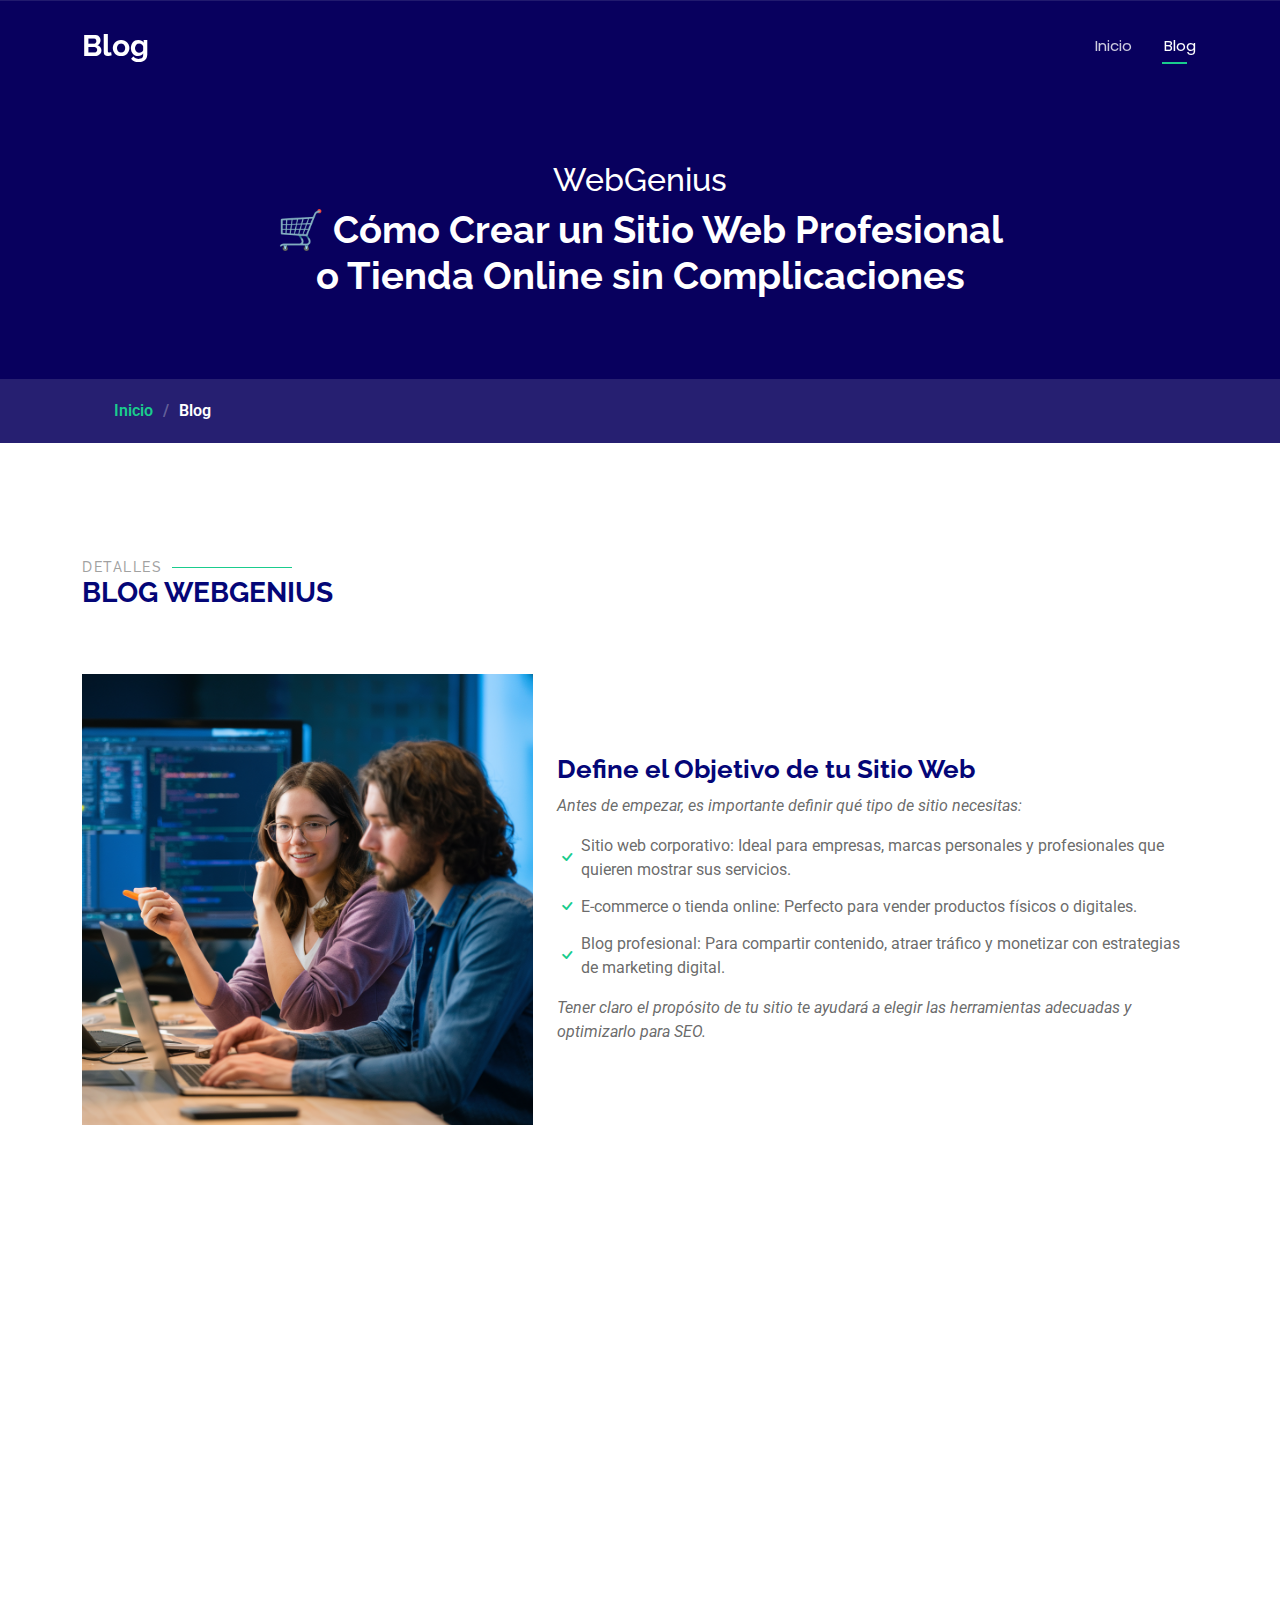
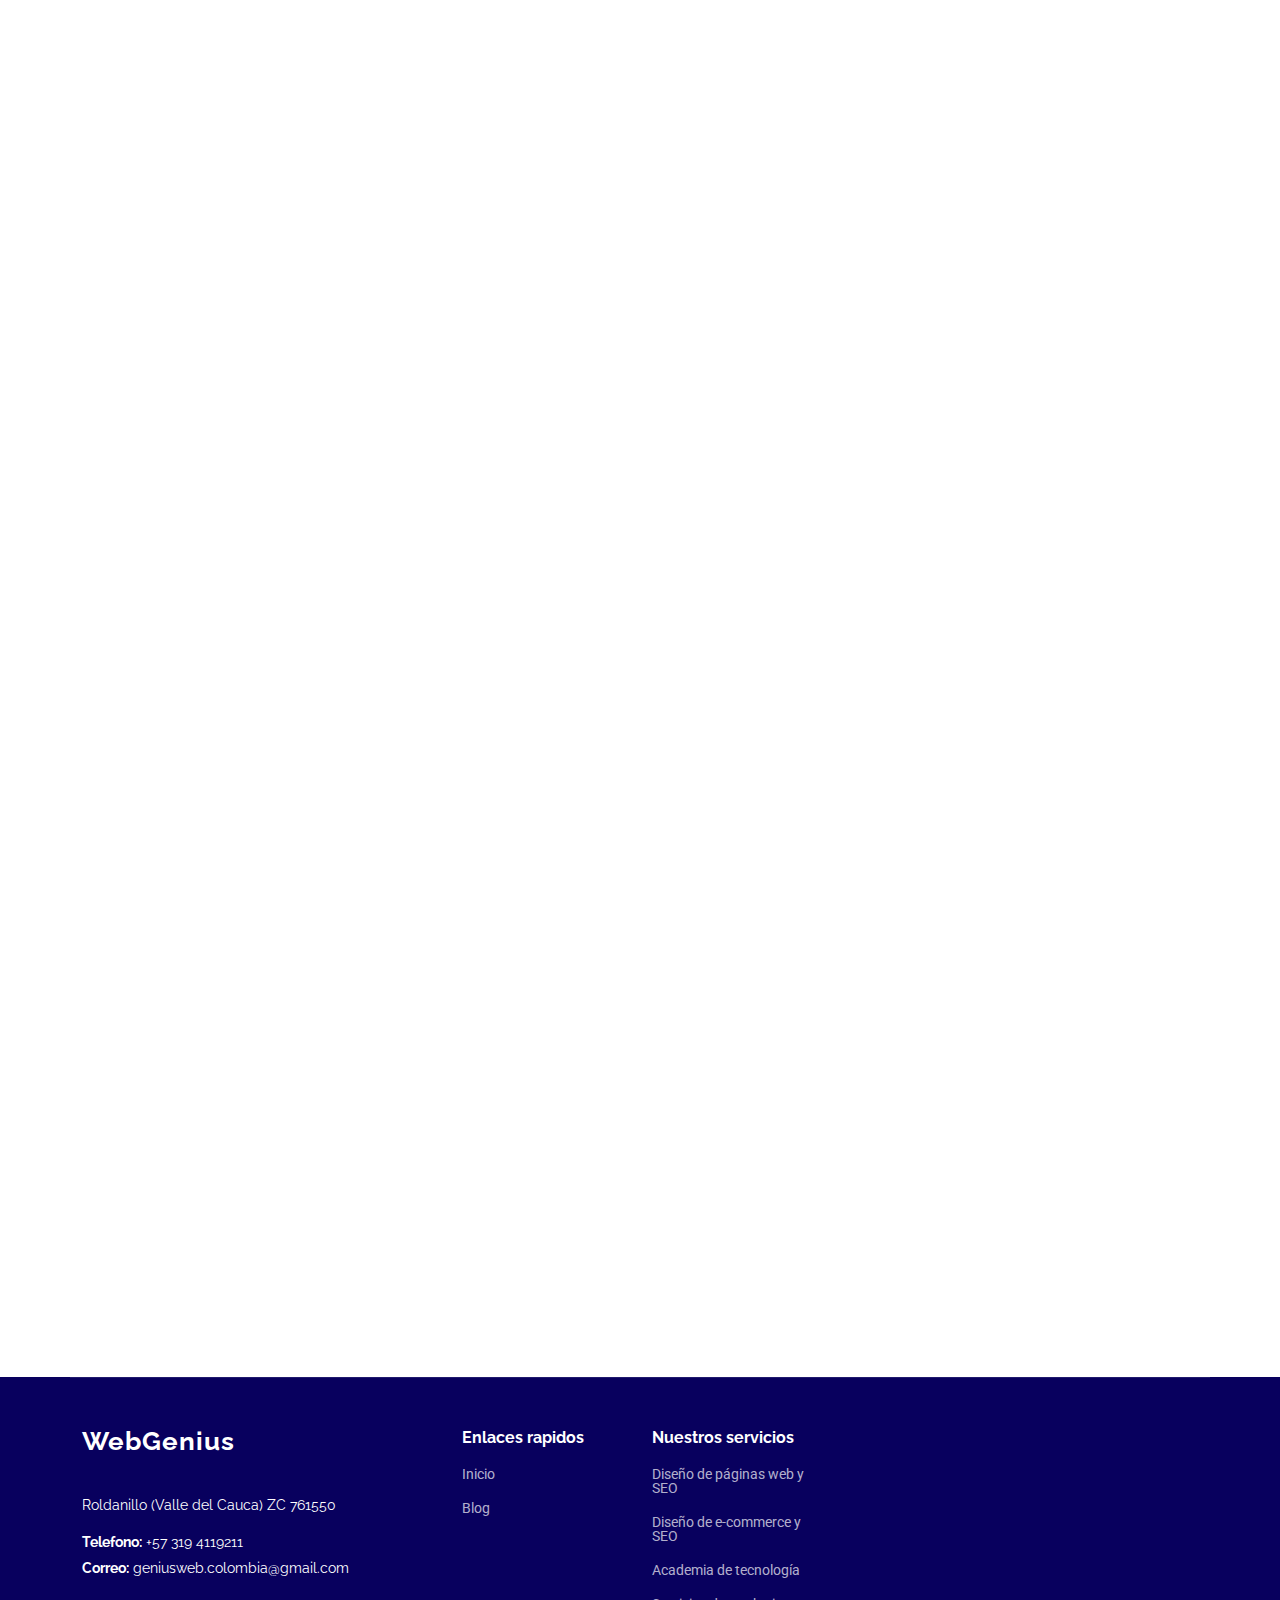
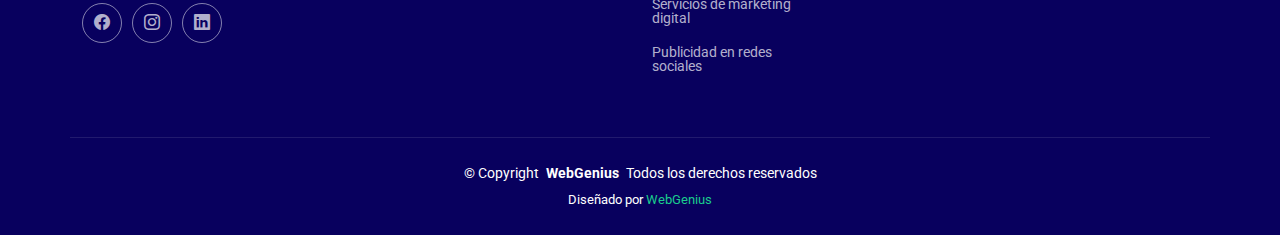
<file: blog.html>
<!DOCTYPE html>
<html lang="en">

<head>
  <meta charset="utf-8">
  <meta content="width=device-width, initial-scale=1.0" name="viewport">
  <title>aboutus Page - Bootslander Bootstrap Template</title>
  <meta name="description" content="">
  <meta name="keywords" content="">

  <!-- Favicons -->
  <link href="assets/img/favicon.png" rel="icon">
  <link href="assets/img/apple-touch-icon.png" rel="apple-touch-icon">

  <!-- Fonts -->
  <link href="https://fonts.googleapis.com" rel="preconnect">
  <link href="https://fonts.gstatic.com" rel="preconnect" crossorigin>
  <link href="https://fonts.googleapis.com/css2?family=Roboto:ital,wght@0,100;0,300;0,400;0,500;0,700;0,900;1,100;1,300;1,400;1,500;1,700;1,900&family=Poppins:ital,wght@0,100;0,200;0,300;0,400;0,500;0,600;0,700;0,800;0,900;1,100;1,200;1,300;1,400;1,500;1,600;1,700;1,800;1,900&family=Raleway:ital,wght@0,100;0,200;0,300;0,400;0,500;0,600;0,700;0,800;0,900;1,100;1,200;1,300;1,400;1,500;1,600;1,700;1,800;1,900&display=swap" rel="stylesheet">

  <!-- Vendor CSS Files -->
  <link href="assets/vendor/bootstrap/css/bootstrap.min.css" rel="stylesheet">
  <link href="assets/vendor/bootstrap-icons/bootstrap-icons.css" rel="stylesheet">
  <link href="assets/vendor/aos/aos.css" rel="stylesheet">
  <link href="assets/vendor/glightbox/css/glightbox.min.css" rel="stylesheet">
  <link href="assets/vendor/swiper/swiper-bundle.min.css" rel="stylesheet">

  <!-- Main CSS File -->
  <link href="assets/css/main.css" rel="stylesheet">

  <!-- =======================================================
  * Template Name: Bootslander
  * Template URL: https://bootstrapmade.com/bootslander-free-bootstrap-landing-page-template/
  * Updated: Aug 07 2024 with Bootstrap v5.3.3
  * Author: www.webgeniuscolombia.tech
  * License: https://www.webgeniuscolombia.tech/license/
  ======================================================== -->
</head>

<body class="starter-page-page">

  <header id="header" class="header d-flex align-items-center fixed-top">
    <div class="container-fluid container-xl position-relative d-flex align-items-center justify-content-between">

      <a href="#blog" class="logo d-flex align-items-center">
        <!-- Uncomment the line below if you also wish to use an image logo -->
        <!-- <img src="assets/img/logo.png" alt=""> -->
        <h1 class="sitename">Blog</h1>
      </a>

      <nav id="navmenu" class="navmenu">
        <ul>
          <li><a href="index.html">Inicio</a></li>
          <li><a href="#blog" class="active">Blog</a></li>
        </ul>
        <i class="mobile-nav-toggle d-xl-none bi bi-list"></i>
      </nav>

    </div>
  </header>

  <main class="main">

    <!-- Page Title -->
    <div class="page-title dark-background" data-aos="fade">
      <div class="heading">
        <div class="container">
          <div class="row d-flex justify-content-center text-center">
            <div class="col-lg-8">
              <h2>WebGenius</h2>
              <h1 class="mb-0">🛒 Cómo Crear un Sitio Web Profesional o Tienda Online sin Complicaciones</h1>
            </div>
          </div>
        </div>
      </div>
      <nav class="breadcrumbs">
        <div class="container">
          <ol>
            <li><a href="index.html">Inicio</a></li>
            <li class="current">Blog</li>
          </ol>
        </div>
      </nav>
    </div><!-- End Page Title -->

    <!-- Starter Section Section -->
    <section id="starter-section" class="starter-section section">


    <!-- Details Section -->
    <section id="details" class="details section">

      <!-- Section Title -->
      <div class="container section-title" data-aos="fade-up">
        <h2>Detalles</h2>
        <div><span>Blog</span><span> WebGenius</span></div>
      </div><!-- End Section Title -->

      <div class="container">

        <div class="row gy-4 align-items-center features-item">
          <div class="col-md-5 d-flex align-items-center" data-aos="zoom-out" data-aos-delay="100">
            <img src="assets/img/details-1.png" class="img-fluid" alt="">
          </div>
          <div class="col-md-7" data-aos="fade-up" data-aos-delay="100">
            <h3>Define el Objetivo de tu Sitio Web</h3>
            <p class="fst-italic">
              Antes de empezar, es importante definir qué tipo de sitio necesitas:
            </p>
            <ul>
              <li><i class="bi bi-check"></i><span>Sitio web corporativo: Ideal para empresas, marcas personales y profesionales que quieren mostrar sus servicios.</span></li>
              <li><i class="bi bi-check"></i> <span>E-commerce o tienda online: Perfecto para vender productos físicos o digitales.</span></li>
              <li><i class="bi bi-check"></i> <span>Blog profesional: Para compartir contenido, atraer tráfico y monetizar con estrategias de marketing digital.</span></li>
            </ul>
            <p class="fst-italic">Tener claro el propósito de tu sitio te ayudará a elegir las herramientas adecuadas y optimizarlo para SEO.</p>
          </div>
        </div><!-- Features Item -->

        <div class="row gy-4 align-items-center features-item">
          <div class="col-md-5 order-1 order-md-2 d-flex align-items-center" data-aos="zoom-out" data-aos-delay="200">
            <img src="assets/img/details-2.png" class="img-fluid" alt="">
          </div>
          <div class="col-md-7 order-2 order-md-1" data-aos="fade-up" data-aos-delay="200">
            <h3>Optimiza tu Página para Motores de Búsqueda (SEO)</h3>
            <p class="fst-italic">
              Si quieres que tu sitio aparezca en Google cuando alguien busque "crear mi sitio web", necesitas aplicar técnicas de SEO:
            </p>
            <ul>
              <li><i class="bi bi-check"></i><span>Palabras clave estratégicas – Usa términos como crear mi e-commerce, diseño de páginas web, desarrollo de sitios web corporativos.</span></li>
              <li><i class="bi bi-check"></i> <span>Optimización On-Page – Incluye títulos (H1, H2, H3) y meta descripciones con palabras clave relevantes.</span></li>
              <li><i class="bi bi-check"></i> <span>Velocidad y experiencia móvil – Asegúrate de que tu sitio cargue rápido y sea responsivo en móviles.</span></li>
              <li><i class="bi bi-check"></i> <span>Contenido de valor – Un blog con artículos útiles mejora el tráfico orgánico y la autoridad del sitio.</span></li>
            </ul>
            <p class="fst-italic">En WebGenius, implementamos estrategias avanzadas de SEO para que tu sitio web sea visible y rentable.</p>
          </div>
        </div><!-- Features Item -->

        <div class="row gy-4 align-items-center features-item">
          <div class="col-md-5 d-flex align-items-center" data-aos="zoom-out">
            <img src="assets/img/details-3.png" class="img-fluid" alt="">
          </div>
          <div class="col-md-7" data-aos="fade-up">
            <h3>Crea Contenido Atractivo y de Calidad</h3>
            <p>El contenido es la base del marketing digital. Un sitio web sin contenido atractivo difícilmente logrará atraer clientes. Algunos elementos esenciales son:</p>
            <ul>
              <li><i class="bi bi-check"></i> <span>Textos claros y persuasivos – Explica qué haces y cómo ayudas a tus clientes.</span></li>
              <li><i class="bi bi-check"></i><span>Imágenes y videos optimizados – Usa contenido visual atractivo sin afectar la velocidad de carga.</span></li>
              <li><i class="bi bi-check"></i> <span>Testimonios y casos de éxito – Muestra la satisfacción de tus clientes.</span>.</li>
              <li><i class="bi bi-check"></i><span>Blog con contenido educativo – Publica artículos sobre diseño web, SEO y estrategias digitales para atraer tráfico.</span></li>
            </ul>
            <p class="fst-italic">En WebGenius, creamos contenido de calidad para que tu sitio web destaque y convierta visitantes en clientes.</p>
          </div>
        </div><!-- Features Item -->

        <div class="row gy-4 align-items-center features-item">
          <div class="col-md-5 order-1 order-md-2 d-flex align-items-center" data-aos="zoom-out">
            <img src="assets/img/details-4.png" class="img-fluid" alt="">
          </div>
          <div class="col-md-7 order-2 order-md-1" data-aos="fade-up">
            <h3>Seguridad y Mantenimiento del Sitio Web</h3>
            <p class="fst-italic">Una página web debe estar protegida y actualizada constantemente. Algunas claves para un sitio seguro son:</p>
            <ul>
              <li><i class="bi bi-check"></i> <span>Certificado SSL (HTTPS) – Protege los datos de tus clientes y mejora el SEO.</span></li>
              <li><i class="bi bi-check"></i><span>Copias de seguridad periódicas – Evita la pérdida de información en caso de fallos técnicos.</span></li>
              <li><i class="bi bi-check"></i> <span>Actualizaciones y mantenimiento – Mantén tu sitio siempre optimizado con soporte técnico profesional.</span>.</li>
            </ul>
            <p class="fst-italic">Ofrecemos servicios de mantenimiento y soporte técnico para que tu sitio web esté siempre operativo y seguro.</p>
          </div>
        </div><!-- Features Item -->

      </div>

    </section><!-- /Details Section -->


    </section><!-- /Starter Section Section -->

  </main>

    <footer id="footer" class="footer dark-background">

      <div class="container footer-top">
        <div class="row gy-4">
          <div class="col-lg-4 col-md-6 footer-about">
            <a href="index.html" class="logo d-flex align-items-center">
              <span class="sitename">WebGenius</span>
            </a>
            <div class="footer-contact pt-3">
              <p>Roldanillo (Valle del Cauca) ZC 761550</p>
              <p class="mt-3"><strong>Telefono:</strong> <span>+57 319 4119211</span></p>
              <p><strong>Correo:</strong> <span>geniusweb.colombia@gmail.com</span></p>
            </div>
            <div class="social-links d-flex mt-4">
              <a href="https://www.facebook.com/mini.shop.armenia" target="_blank"><i class="bi bi-facebook"></i></a>
              <a href="https://www.instagram.com/aprendeteccolombia/" target="_blank"><i class="bi bi-instagram"></i></a>
              <a href="https://www.linkedin.com/in/web-genius-489896311/" target="_blank"><i class="bi bi-linkedin"></i></a>
            </div>
          </div>
  
          <div class="col-lg-2 col-md-3 footer-links">
            <h4>Enlaces rapidos</h4>
            <ul>
              <li><a href="index.html" class="active">Inicio</a></li>
              <li><a href="#blog">Blog</a></li>
            </ul>
          </div>
  
          <div class="col-lg-2 col-md-3 footer-links">
            <h4>Nuestros servicios</h4>
            <ul>
              <li><a href="">Diseño de páginas web y SEO</a></li>
              <li><a href="">Diseño de e-commerce y SEO</a></li>
              <li><a href="">Academia de tecnología</a></li>
              <li><a href="">Servicios de marketing digital</a></li>
              <li><a href="">Publicidad en redes sociales</a></li>
            </ul>
          </div>
  
      <div class="container copyright text-center mt-4">
        <p>© <span>Copyright</span> <strong class="px-1 sitename">WebGenius</strong> <span>Todos los derechos reservados</span></p>
        <div class="credits">
          <!-- All the links in the footer should remain intact. -->
          <!-- You can delete the links only if you've purchased the pro version. -->
          <!-- Licensing information: https://bootstrapmade.com/license/ -->
          <!-- Purchase the pro version with working PHP/AJAX contact form: [buy-url] -->
          Diseñado por <a href="https://www.webgeniuscolombia.tech">WebGenius</a>
        </div>
      </div>
  
    </footer>
  
    <!-- Scroll Top -->
    <a href="#" id="scroll-top" class="scroll-top d-flex align-items-center justify-content-center"><i
        class="bi bi-arrow-up-short"></i></a>
  
    <!-- Preloader -->
    <div id="preloader"></div>
  
    <!-- Vendor JS Files -->
    <script src="assets/vendor/bootstrap/js/bootstrap.bundle.min.js"></script>
    <script src="assets/vendor/php-email-form/validate.js"></script>
    <script src="assets/vendor/aos/aos.js"></script>
    <script src="assets/vendor/glightbox/js/glightbox.min.js"></script>
    <script src="assets/vendor/purecounter/purecounter_vanilla.js"></script>
    <script src="assets/vendor/swiper/swiper-bundle.min.js"></script>
  
    <!-- Main JS File -->
    <script src="assets/js/main.js"></script>
  
  </body>
  
  </html>
</file>
<file: assets/css/main.css>
/**
* Template Name: Bootslander
* Template URL: https://bootstrapmade.com/bootslander-free-bootstrap-landing-page-template/
* Updated: Aug 07 2024 with Bootstrap v5.3.3
* Author: BootstrapMade.com
* License: https://bootstrapmade.com/license/
*/

/*--------------------------------------------------------------
# Font & Color Variables
# Help: https://bootstrapmade.com/color-system/
--------------------------------------------------------------*/
/*price descount*/

.precio-original {
  font-weight: bold;
  background-color: #f8f9fa; /* Fondo claro */
  padding: 8px;
  border-radius: 5px;
  color: #ff5733; /* Puedes cambiar este color */
}

/*tootltp*/

.tooltip-inner {
  background-color: #f97316; /* Color de fondo del tooltip */
  color: #fff; /* Color del texto */
  font-weight: bold;
  border-radius: 5px;
}

.tooltip.bs-tooltip-top .tooltip-arrow::before {
  border-top-color: #f97316; /* Color de la flecha del tooltip */
}

/* whatsapp icon */
.whatsapp-icon {
  position: fixed;
  bottom: 20px;
  left: 20px;
  background-color: #25d366; /* Color de WhatsApp */
  border-radius: 50%; /* Hace que el contenedor sea circular */
  padding: 10px; /* Espacio interno del círculo */
  box-shadow: 0px 4px 10px rgba(0, 0, 0, 0.2); /* Sombra */
  z-index: 1000; /* Asegura que esté por encima de otros elementos */
  text-decoration: none; /* Quita el subrayado del enlace */
  transition: background-color 0.3s ease; /* Animación al pasar el mouse */
  display: flex;
  align-items: center;
  justify-content: center;
  width: 40px; /* Tamaño del círculo */
  height: 40px; /* Tamaño del círculo */
}

.whatsapp-icon:hover {
  background-color: #1c7268; /* Cambia el color al pasar el mouse */
}

.whatsapp-icon img {
  width: 60px; /* Tamaño del ícono */
  height: 60px; /* Tamaño del ícono */
}

/* Fonts */
:root {
  --default-font: "Roboto",  system-ui, -apple-system, "Segoe UI", Roboto, "Helvetica Neue", Arial, "Noto Sans", "Liberation Sans", sans-serif, "Apple Color Emoji", "Segoe UI Emoji", "Segoe UI Symbol", "Noto Color Emoji";
  --heading-font: "Raleway",  sans-serif;
  --nav-font: "Poppins",  sans-serif;
}

/* Global Colors - The following color variables are used throughout the website. Updating them here will change the color scheme of the entire website */
:root { 
  --background-color: #ffffff; /* Background color for the entire website, including individual sections */
  --default-color: #444444; /* Default color used for the majority of the text content across the entire website */
  --heading-color: #040677; /* Color for headings, subheadings and title throughout the website */
  --accent-color: #1acc8d; /* Accent color that represents your brand on the website. It's used for buttons, links, and other elements that need to stand out */
  --surface-color: #ffffff; /* The surface color is used as a background of boxed elements within sections, such as cards, icon boxes, or other elements that require a visual separation from the global background. */
  --contrast-color: #ffffff; /* Contrast color for text, ensuring readability against backgrounds of accent, heading, or default colors. */
}

/* Nav Menu Colors - The following color variables are used specifically for the navigation menu. They are separate from the global colors to allow for more customization options */
:root {
  --nav-color: #ffffff;  /* The default color of the main navmenu links */
  --nav-hover-color: #1acc8d; /* Applied to main navmenu links when they are hovered over or active */
  --nav-mobile-background-color: #ffffff; /* Used as the background color for mobile navigation menu */
  --nav-dropdown-background-color: #ffffff; /* Used as the background color for dropdown items that appear when hovering over primary navigation items */
  --nav-dropdown-color: #444444; /* Used for navigation links of the dropdown items in the navigation menu. */
  --nav-dropdown-hover-color: #1acc8d; /* Similar to --nav-hover-color, this color is applied to dropdown navigation links when they are hovered over. */
}

/* Color Presets - These classes override global colors when applied to any section or element, providing reuse of the sam color scheme. */

.light-background {
  --background-color: #f4f5fe;
  --surface-color: #ffffff;
}

.dark-background {
  --background-color: #08005e;
  --default-color: #ffffff;
  --heading-color: #ffffff;
  --surface-color: #0c0091;
  --contrast-color: #ffffff;
}

/* Smooth scroll */
:root {
  scroll-behavior: smooth;
}

/*--------------------------------------------------------------
# General Styling & Shared Classes
--------------------------------------------------------------*/
body {
  color: var(--default-color);
  background-color: var(--background-color);
  font-family: var(--default-font);
}

.dropdown-toggle {
  background-color: #007bff;
  color: white;
  border-radius: 50px;
  padding: 10px 15px;
  font-weight: bold;
  display: flex;
  align-items: center;
  white-space: nowrap;
}
.dropdown-toggle img {
  width: 25px;
  height: 18px;
  margin-right: 10px;
}
.dropdown-menu a {
  display: flex;
  align-items: center;
  padding: 10px;
}
.dropdown-menu a img {
  width: 25px;
  height: 18px;
  margin-right: 10px;
}

/* Ajuste para pantallas pequeñas */
@media (max-width: 576px) {
  .dropdown-toggle span {
      display: none; /* Oculta el texto en pantallas pequeñas */
  }
  .dropdown-toggle img {
      margin-right: 0; /* Ajusta la imagen */
  }
  .dropdown-toggle {
      padding: 10px;
  }
}

a {
  color: var(--accent-color);
  text-decoration: none;
  transition: 0.3s;
}

a:hover {
  color: color-mix(in srgb, var(--accent-color), transparent 25%);
  text-decoration: none;
}

h1,
h2,
h3,
h4,
h5,
h6 {
  color: var(--heading-color);
  font-family: var(--heading-font);
}

/* PHP Email Form Messages
------------------------------*/
.php-email-form .error-message {
  display: none;
  background: #df1529;
  color: #ffffff;
  text-align: left;
  padding: 15px;
  margin-bottom: 24px;
  font-weight: 600;
}

.php-email-form .sent-message {
  display: none;
  color: #ffffff;
  background: #059652;
  text-align: center;
  padding: 15px;
  margin-bottom: 24px;
  font-weight: 600;
}

.php-email-form .loading {
  display: none;
  background: var(--surface-color);
  text-align: center;
  padding: 15px;
  margin-bottom: 24px;
}

.php-email-form .loading:before {
  content: "";
  display: inline-block;
  border-radius: 50%;
  width: 24px;
  height: 24px;
  margin: 0 10px -6px 0;
  border: 3px solid var(--accent-color);
  border-top-color: var(--surface-color);
  animation: php-email-form-loading 1s linear infinite;
}

@keyframes php-email-form-loading {
  0% {
    transform: rotate(0deg);
  }

  100% {
    transform: rotate(360deg);
  }
}

/*--------------------------------------------------------------
# Global Header
--------------------------------------------------------------*/
.header {
  --background-color: rgba(255, 255, 255, 0);
  --default-color: #ffffff;
  --heading-color: #ffffff;
  color: var(--default-color);
  background-color: var(--background-color);
  padding: 20px 0;
  transition: all 0.5s;
  z-index: 997;
}

.header .logo {
  line-height: 1;
}

.header .logo img {
  max-height: 32px;
  margin-right: 8px;
}

.header .logo h1 {
  font-size: 30px;
  margin: 0;
  font-weight: 700;
  color: var(--heading-color);
}

.scrolled .header {
  box-shadow: 0px 0 18px rgba(0, 0, 0, 0.1);
}

/* Global Header on Scroll
------------------------------*/
.scrolled .header {
  --background-color: #10058c;
}

/*--------------------------------------------------------------
# Navigation Menu
--------------------------------------------------------------*/
/* Desktop Navigation */
@media (min-width: 1200px) {
  .navmenu {
    padding: 0;
  }

  .navmenu ul {
    margin: 0;
    padding: 0;
    display: flex;
    list-style: none;
    align-items: center;
  }

  .navmenu li {
    position: relative;
  }

  .navmenu>ul>li {
    white-space: nowrap;
    padding: 15px 14px;
  }

  .navmenu>ul>li:last-child {
    padding-right: 0;
  }

  .navmenu a,
  .navmenu a:focus {
    color: color-mix(in srgb, var(--nav-color), transparent 20%);
    font-size: 15px;
    padding: 0 2px;
    font-family: var(--nav-font);
    font-weight: 400;
    display: flex;
    align-items: center;
    justify-content: space-between;
    white-space: nowrap;
    transition: 0.3s;
    position: relative;
  }

  .navmenu a i,
  .navmenu a:focus i {
    font-size: 12px;
    line-height: 0;
    margin-left: 5px;
    transition: 0.3s;
  }

  .navmenu>ul>li>a:before {
    content: "";
    position: absolute;
    height: 2px;
    bottom: -6px;
    left: 0;
    background-color: var(--nav-hover-color);
    visibility: hidden;
    width: 0px;
    transition: all 0.3s ease-in-out 0s;
  }

  .navmenu a:hover:before,
  .navmenu li:hover>a:before,
  .navmenu .active:before {
    visibility: visible;
    width: 25px;
  }

  .navmenu li:hover>a,
  .navmenu .active,
  .navmenu .active:focus {
    color: var(--nav-color);
  }

  .navmenu .dropdown ul {
    margin: 0;
    padding: 10px 0;
    background: var(--nav-dropdown-background-color);
    display: block;
    position: absolute;
    visibility: hidden;
    left: 14px;
    top: 130%;
    opacity: 0;
    transition: 0.3s;
    border-radius: 4px;
    z-index: 99;
    box-shadow: 0px 0px 30px rgba(0, 0, 0, 0.1);
  }

  .navmenu .dropdown ul li {
    min-width: 200px;
  }

  .navmenu .dropdown ul a {
    padding: 10px 20px;
    font-size: 15px;
    text-transform: none;
    color: var(--nav-dropdown-color);
  }

  .navmenu .dropdown ul a i {
    font-size: 12px;
  }

  .navmenu .dropdown ul a:hover,
  .navmenu .dropdown ul .active:hover,
  .navmenu .dropdown ul li:hover>a {
    color: var(--nav-dropdown-hover-color);
  }

  .navmenu .dropdown:hover>ul {
    opacity: 1;
    top: 100%;
    visibility: visible;
  }

  .navmenu .dropdown .dropdown ul {
    top: 0;
    left: -90%;
    visibility: hidden;
  }

  .navmenu .dropdown .dropdown:hover>ul {
    opacity: 1;
    top: 0;
    left: -100%;
    visibility: visible;
  }
}

/* Mobile Navigation */
@media (max-width: 1199px) {
  .mobile-nav-toggle {
    color: var(--nav-color);
    font-size: 28px;
    line-height: 0;
    margin-right: 10px;
    cursor: pointer;
    transition: color 0.3s;
  }

  .navmenu {
    padding: 0;
    z-index: 9997;
  }

  .navmenu ul {
    display: none;
    list-style: none;
    position: absolute;
    inset: 60px 20px 20px 20px;
    padding: 10px 0;
    margin: 0;
    border-radius: 6px;
    background-color: var(--nav-mobile-background-color);
    border: 1px solid color-mix(in srgb, var(--default-color), transparent 90%);
    box-shadow: none;
    overflow-y: auto;
    transition: 0.3s;
    z-index: 9998;
  }

  .navmenu a,
  .navmenu a:focus {
    color: var(--nav-dropdown-color);
    padding: 10px 20px;
    font-family: var(--nav-font);
    font-size: 17px;
    font-weight: 500;
    display: flex;
    align-items: center;
    justify-content: space-between;
    white-space: nowrap;
    transition: 0.3s;
  }

  .navmenu a i,
  .navmenu a:focus i {
    font-size: 12px;
    line-height: 0;
    margin-left: 5px;
    width: 30px;
    height: 30px;
    display: flex;
    align-items: center;
    justify-content: center;
    border-radius: 50%;
    transition: 0.3s;
    background-color: color-mix(in srgb, var(--accent-color), transparent 90%);
  }

  .navmenu a i:hover,
  .navmenu a:focus i:hover {
    background-color: var(--accent-color);
    color: var(--contrast-color);
  }

  .navmenu a:hover,
  .navmenu .active,
  .navmenu .active:focus {
    color: var(--nav-dropdown-hover-color);
  }

  .navmenu .active i,
  .navmenu .active:focus i {
    background-color: var(--accent-color);
    color: var(--contrast-color);
    transform: rotate(180deg);
  }

  .navmenu .dropdown ul {
    position: static;
    display: none;
    z-index: 99;
    padding: 10px 0;
    margin: 10px 20px;
    background-color: var(--nav-dropdown-background-color);
    transition: all 0.5s ease-in-out;
  }

  .navmenu .dropdown ul ul {
    background-color: rgba(33, 37, 41, 0.1);
  }

  .navmenu .dropdown>.dropdown-active {
    display: block;
    background-color: rgba(33, 37, 41, 0.03);
  }

  .mobile-nav-active {
    overflow: hidden;
  }

  .mobile-nav-active .mobile-nav-toggle {
    color: #fff;
    position: absolute;
    font-size: 32px;
    top: 15px;
    right: 15px;
    margin-right: 0;
    z-index: 9999;
  }

  .mobile-nav-active .navmenu {
    position: fixed;
    overflow: hidden;
    inset: 0;
    background: rgba(33, 37, 41, 0.8);
    transition: 0.3s;
  }

  .mobile-nav-active .navmenu>ul {
    display: block;
  }
}

/*--------------------------------------------------------------
# Global Footer
--------------------------------------------------------------*/
.footer {
  color: var(--default-color);
  background-color: var(--background-color);
  font-size: 14px;
  position: relative;
}

.footer .footer-top {
  padding-top: 50px;
  border-top: 1px solid color-mix(in srgb, var(--default-color), transparent 90%);
}

.footer .footer-about .logo {
  line-height: 1;
  margin-bottom: 25px;
}

.footer .footer-about .logo img {
  max-height: 40px;
  margin-right: 6px;
}

.footer .footer-about .logo span {
  font-size: 26px;
  font-weight: 700;
  letter-spacing: 1px;
  font-family: var(--heading-font);
  color: var(--heading-color);
}

.footer .footer-about p {
  font-size: 14px;
  font-family: var(--heading-font);
}

.footer .social-links a {
  display: flex;
  align-items: center;
  justify-content: center;
  width: 40px;
  height: 40px;
  border-radius: 50%;
  border: 1px solid color-mix(in srgb, var(--default-color), transparent 50%);
  font-size: 16px;
  color: color-mix(in srgb, var(--default-color), transparent 30%);
  margin-right: 10px;
  transition: 0.3s;
}

.footer .social-links a:hover {
  color: var(--accent-color);
  border-color: var(--accent-color);
}

.footer h4 {
  font-size: 16px;
  font-weight: bold;
  position: relative;
  padding-bottom: 12px;
}

.footer .footer-links {
  margin-bottom: 30px;
}

.footer .footer-links ul {
  list-style: none;
  padding: 0;
  margin: 0;
}

.footer .footer-links ul i {
  padding-right: 2px;
  font-size: 12px;
  line-height: 0;
}

.footer .footer-links ul li {
  padding: 10px 0;
  display: flex;
  align-items: center;
}

.footer .footer-links ul li:first-child {
  padding-top: 0;
}

.footer .footer-links ul a {
  color: color-mix(in srgb, var(--default-color), transparent 30%);
  display: inline-block;
  line-height: 1;
}

.footer .footer-links ul a:hover {
  color: var(--accent-color);
}

.footer .footer-contact p {
  margin-bottom: 5px;
}

.footer .footer-newsletter .newsletter-form {
  margin-top: 30px;
  margin-bottom: 15px;
  padding: 6px 8px;
  position: relative;
  border-radius: 4px;
  border: 1px solid color-mix(in srgb, var(--default-color), transparent 80%);
  display: flex;
  background-color: var(--background-color);
  transition: 0.3s;
}

.footer .footer-newsletter .newsletter-form:focus-within {
  border-color: var(--accent-color);
}

.footer .footer-newsletter .newsletter-form input[type=email] {
  border: 0;
  padding: 4px;
  width: 100%;
  background-color: var(--background-color);
  color: var(--default-color);
}

.footer .footer-newsletter .newsletter-form input[type=email]:focus-visible {
  outline: none;
}

.footer .footer-newsletter .newsletter-form input[type=submit] {
  border: 0;
  font-size: 16px;
  padding: 0 20px;
  margin: -7px -8px -7px 0;
  background: var(--accent-color);
  color: var(--contrast-color);
  transition: 0.3s;
  border-radius: 0 4px 4px 0;
}

.footer .footer-newsletter .newsletter-form input[type=submit]:hover {
  background: color-mix(in srgb, var(--accent-color), transparent 20%);
}

.footer .copyright {
  padding: 25px 0;
  border-top: 1px solid color-mix(in srgb, var(--default-color), transparent 90%);
}

.footer .copyright p {
  margin-bottom: 0;
}

.footer .credits {
  margin-top: 6px;
  font-size: 13px;
}

/*--------------------------------------------------------------
# Preloader
--------------------------------------------------------------*/
#preloader {
  position: fixed;
  inset: 0;
  z-index: 999999;
  overflow: hidden;
  background: var(--background-color);
  transition: all 0.6s ease-out;
}

#preloader:before {
  content: "";
  position: fixed;
  top: calc(50% - 30px);
  left: calc(50% - 30px);
  border: 6px solid #ffffff;
  border-color: var(--accent-color) transparent var(--accent-color) transparent;
  border-radius: 50%;
  width: 60px;
  height: 60px;
  animation: animate-preloader 1.5s linear infinite;
}

@keyframes animate-preloader {
  0% {
    transform: rotate(0deg);
  }

  100% {
    transform: rotate(360deg);
  }
}

/*--------------------------------------------------------------
# Scroll Top Button
--------------------------------------------------------------*/
.scroll-top {
  position: fixed;
  visibility: hidden;
  opacity: 0;
  right: 15px;
  bottom: 15px;
  z-index: 99999;
  background-color: var(--accent-color);
  width: 40px;
  height: 40px;
  border-radius: 4px;
  transition: all 0.4s;
}

.scroll-top i {
  font-size: 24px;
  color: var(--contrast-color);
  line-height: 0;
}

.scroll-top:hover {
  background-color: color-mix(in srgb, var(--accent-color), transparent 20%);
  color: var(--contrast-color);
}

.scroll-top.active {
  visibility: visible;
  opacity: 1;
}

/*--------------------------------------------------------------
# Disable aos animation delay on mobile devices
--------------------------------------------------------------*/
@media screen and (max-width: 768px) {
  [data-aos-delay] {
    transition-delay: 0 !important;
  }
}

/*--------------------------------------------------------------
# Global Page Titles & Breadcrumbs
--------------------------------------------------------------*/
.page-title {
  color: var(--default-color);
  background-color: var(--background-color);
  position: relative;
}

.page-title .heading {
  padding: 160px 0 80px 0;
  border-top: 1px solid color-mix(in srgb, var(--default-color), transparent 90%);
}

.page-title .heading h1 {
  font-size: 38px;
  font-weight: 700;
}

.page-title nav {
  background-color: color-mix(in srgb, var(--default-color), transparent 88%);
  padding: 20px 0;
}

.page-title nav ol {
  display: flex;
  flex-wrap: wrap;
  list-style: none;
  margin: 0;
  font-size: 16px;
  font-weight: 600;
}

.page-title nav ol li+li {
  padding-left: 10px;
}

.page-title nav ol li+li::before {
  content: "/";
  display: inline-block;
  padding-right: 10px;
  color: color-mix(in srgb, var(--default-color), transparent 70%);
}

/*--------------------------------------------------------------
# Global Sections
--------------------------------------------------------------*/
section,
.section {
  color: var(--default-color);
  background-color: var(--background-color);
  padding: 60px 0;
  scroll-margin-top: 100px;
  overflow: clip;
}

@media (max-width: 1199px) {

  section,
  .section {
    scroll-margin-top: 66px;
  }
}

/*--------------------------------------------------------------
# Global Section Titles
--------------------------------------------------------------*/
.section-title {
  padding-bottom: 60px;
  position: relative;
}

.section-title h2 {
  font-size: 14px;
  font-weight: 500;
  padding: 0;
  line-height: 1px;
  margin: 0;
  letter-spacing: 1.5px;
  text-transform: uppercase;
  color: color-mix(in srgb, var(--default-color), transparent 50%);
  position: relative;
}

.section-title h2::after {
  content: "";
  width: 120px;
  height: 1px;
  display: inline-block;
  background: var(--accent-color);
  margin: 4px 10px;
}

.section-title div {
  color: var(--heading-color);
  margin: 0;
  margin: 0;
  font-size: 28px;
  font-weight: 700;
  text-transform: uppercase;
  font-family: var(--heading-font);
}

/*--------------------------------------------------------------
# Hero Section
--------------------------------------------------------------*/
.hero {
  width: 100%;
  min-height: 70vh;
  position: relative;
  padding: 120px 0 120px 0;
  display: flex;
  align-items: center;
}

.hero .hero-bg {
  position: absolute;
  inset: 0;
  display: block;
  width: 100%;
  height: 100%;
  object-fit: cover;
  z-index: 1;
}

.hero::before {
  content: "";
  position: absolute;
  inset: 0;
  background: rgba(0, 0, 0, 0.7); /* Fondo negro con 50% de opacidad */
  z-index: 2;
}

.hero .container {
  position: relative;
  z-index: 3;
}

.hero h1 {
  margin: 0 0 20px 0;
  font-size: 48px;
  font-weight: 700;
  line-height: 56px;
  color: color-mix(in srgb, var(--heading-color), transparent 30%);
}

.hero h1 span {
  color: var(--heading-color);
  border-bottom: 4px solid var(--accent-color);
}

.hero p {
  color: color-mix(in srgb, var(--default-color), transparent 30%);
  margin: 5px 0 30px 0;
  font-size: 22px;
  font-weight: 400;
}

.hero .btn-get-started {
  color: var(--contrast-color);
  background: var(--accent-color);
  font-family: var(--heading-font);
  font-weight: 400;
  font-size: 15px;
  letter-spacing: 1px;
  display: inline-block;
  padding: 10px 28px 12px 28px;
  border-radius: 50px;
  transition: 0.5s;
  box-shadow: 0 8px 28px rgba(0, 0, 0, 0.1);
}

.hero .btn-get-started:hover {
  color: var(--contrast-color);
  background: color-mix(in srgb, var(--accent-color), transparent 15%);
  box-shadow: 0 8px 28px rgba(0, 0, 0, 0.1);
}

.hero .btn-watch-video {
  font-size: 16px;
  transition: 0.5s;
  margin-left: 25px;
  color: var(--default-color);
  font-weight: 600;
}

.hero .btn-watch-video i {
  color: var(--accent-color);
  font-size: 32px;
  transition: 0.3s;
  line-height: 0;
  margin-right: 8px;
}

.hero .btn-watch-video:hover {
  color: var(--accent-color);
}

.hero .btn-watch-video:hover i {
  color: color-mix(in srgb, var(--accent-color), transparent 15%);
}

.hero .animated {
  animation: up-down 2s ease-in-out infinite alternate-reverse both;
}

@media (max-width: 640px) {
  .hero h1 {
    font-size: 28px;
    line-height: 36px;
  }

  .hero p {
    font-size: 18px;
    line-height: 24px;
    margin-bottom: 30px;
  }

  .hero .btn-get-started,
  .hero .btn-watch-video {
    font-size: 13px;
  }
}

.hero .hero-waves {
  display: block;
  width: 100%;
  height: 60px;
  position: absolute;
  left: 0;
  bottom: 0;
  right: 0;
  z-index: 3;
}

.hero .wave1 use {
  animation: move-forever1 10s linear infinite;
  animation-delay: -2s;
  fill: var(--default-color);
  opacity: 0.6;
}

.hero .wave2 use {
  animation: move-forever2 8s linear infinite;
  animation-delay: -2s;
  fill: var(--default-color);
  opacity: 0.4;
}

.hero .wave3 use {
  animation: move-forever3 6s linear infinite;
  animation-delay: -2s;
  fill: var(--default-color);
}

@keyframes move-forever1 {
  0% {
    transform: translate(85px, 0%);
  }

  100% {
    transform: translate(-90px, 0%);
  }
}

@keyframes move-forever2 {
  0% {
    transform: translate(-90px, 0%);
  }

  100% {
    transform: translate(85px, 0%);
  }
}

@keyframes move-forever3 {
  0% {
    transform: translate(-90px, 0%);
  }

  100% {
    transform: translate(85px, 0%);
  }
}

@keyframes up-down {
  0% {
    transform: translateY(10px);
  }

  100% {
    transform: translateY(-10px);
  }
}

/*--------------------------------------------------------------
# About Section
--------------------------------------------------------------*/
.about {
  padding-top: 100px;
}

.about .content h3 {
  font-size: 16px;
  font-weight: 500;
  line-height: 19px;
  padding: 10px 20px;
  background: color-mix(in srgb, var(--accent-color), transparent 95%);
  color: var(--accent-color);
  border-radius: 7px;
  display: inline-block;
}

.about .content h2 {
  font-weight: 700;
}

.about .content p:last-child {
  margin-bottom: 0;
}

.about .content .read-more {
  background: var(--accent-color);
  color: var(--contrast-color);
  font-family: var(--heading-font);
  font-weight: 500;
  font-size: 16px;
  letter-spacing: 1px;
  padding: 12px 24px;
  border-radius: 5px;
  transition: 0.3s;
  display: inline-flex;
  align-items: center;
  justify-content: center;
}

.about .content .read-more i {
  font-size: 18px;
  margin-left: 5px;
  line-height: 0;
  transition: 0.3s;
}

.about .content .read-more:hover {
  background: color-mix(in srgb, var(--accent-color), transparent 20%);
  padding-right: 19px;
}

.about .content .read-more:hover i {
  margin-left: 10px;
}

.about .icon-box {
  background-color: var(--surface-color);
  padding: 50px 40px;
  box-shadow: 0px 10px 50px rgba(0, 0, 0, 0.1);
  border-radius: 10px;
  transition: all 0.3s ease-out 0s;
}

.about .icon-box i {
  width: 80px;
  height: 80px;
  border-radius: 50%;
  display: inline-flex;
  align-items: center;
  justify-content: center;
  margin-bottom: 24px;
  font-size: 32px;
  line-height: 0;
  transition: all 0.4s ease-out 0s;
  background-color: color-mix(in srgb, var(--accent-color), transparent 95%);
  color: var(--accent-color);
}

.about .icon-box h3 {
  margin-bottom: 10px;
  font-size: 24px;
  font-weight: 700;
}

.about .icon-box p {
  margin-bottom: 0;
}

.about .icon-box:hover i {
  background-color: var(--accent-color);
  color: var(--contrast-color);
}

.about .icon-boxes .col-md-6:nth-child(2) .icon-box,
.about .icon-boxes .col-md-6:nth-child(4) .icon-box {
  margin-top: -40px;
}

@media (max-width: 768px) {

  .about .icon-boxes .col-md-6:nth-child(2) .icon-box,
  .about .icon-boxes .col-md-6:nth-child(4) .icon-box {
    margin-top: 0;
  }
}

/*--------------------------------------------------------------
# Features Section
--------------------------------------------------------------*/
.features .features-item {
  background-color: var(--surface-color);
  display: flex;
  align-items: center;
  padding: 20px;
  transition: 0.3s;
  border: 1px solid color-mix(in srgb, var(--default-color), transparent 90%);
  position: relative;
}

.features .features-item i {
  font-size: 32px;
  padding-right: 10px;
  line-height: 0;
}

.features .features-item h3 {
  font-weight: 700;
  margin: 0;
  padding: 0;
  line-height: 1;
  font-size: 16px;
}

.features .features-item h3 a {
  color: var(--heading-color);
  transition: 0.3s;
}

.features .features-item:hover {
  border-color: var(--accent-color);
}

.features .features-item:hover h3 a {
  color: var(--accent-color);
}

/*--------------------------------------------------------------
# Stats Section
--------------------------------------------------------------*/
.stats i {
  background-color: var(--surface-color);
  color: var(--accent-color);
  box-shadow: 0px 2px 25px rgba(0, 0, 0, 0.1);
  width: 54px;
  height: 54px;
  font-size: 24px;
  border-radius: 50px;
  border: 2px solid var(--background-color);
  display: inline-flex;
  align-items: center;
  justify-content: center;
  position: relative;
  z-index: 1;
}

.stats .stats-item {
  background-color: var(--surface-color);
  margin-top: -27px;
  padding: 30px 30px 25px 30px;
  width: 100%;
  position: relative;
  text-align: center;
  box-shadow: 0px 2px 35px rgba(0, 0, 0, 0.1);
  border-radius: 4px;
  z-index: 0;
}

.stats .stats-item span {
  font-size: 36px;
  display: block;
  font-weight: 700;
  color: color-mix(in srgb, var(--default-color), transparent 20%);
}

.stats .stats-item p {
  padding: 0;
  margin: 0;
  font-family: var(--heading-font);
  font-size: 16px;
}

/*--------------------------------------------------------------
# Details Section
--------------------------------------------------------------*/
.details .features-item {
  color: color-mix(in srgb, var(--default-color), transparent 20%);
}

.details .features-item+.features-item {
  margin-top: 100px;
}

@media (max-width: 640px) {
  .details .features-item+.features-item {
    margin-top: 40px;
  }
}

.details .features-item h3 {
  font-weight: 700;
  font-size: 26px;
}

.details .features-item ul {
  list-style: none;
  padding: 0;
}

.details .features-item ul li {
  padding-bottom: 10px;
  display: flex;
  align-items: center;
}

.details .features-item ul li:last-child {
  padding-bottom: 0;
}

.details .features-item ul i {
  font-size: 20px;
  padding-right: 4px;
  color: var(--accent-color);
}

.details .features-item p:last-child {
  margin-bottom: 0;
}

/*--------------------------------------------------------------
# Gallery Section
--------------------------------------------------------------*/
.gallery .gallery-item {
  overflow: hidden;
  border-right: 3px solid var(--background-color);
  border-bottom: 3px solid var(--background-color);
}

.gallery .gallery-item img {
  transition: all ease-in-out 0.4s;
}

.gallery .gallery-item:hover img {
  transform: scale(1.1);
}

/*--------------------------------------------------------------
# Testimonials Section
--------------------------------------------------------------*/
.testimonials {
  padding: 80px 0;
  position: relative;
}

.testimonials:before {
  content: "";
  background: color-mix(in srgb, var(--background-color), transparent 30%);
  position: absolute;
  inset: 0;
  z-index: 2;
}

.testimonials .testimonials-bg {
  position: absolute;
  inset: 0;
  display: block;
  width: 100%;
  height: 100%;
  object-fit: cover;
  z-index: 1;
}

.testimonials .container {
  position: relative;
  z-index: 3;
}

.testimonials .testimonials-carousel,
.testimonials .testimonials-slider {
  overflow: hidden;
}

.testimonials .testimonial-item {
  text-align: center;
}

.testimonials .testimonial-item .testimonial-img {
  width: 100px;
  border-radius: 50%;
  border: 6px solid color-mix(in srgb, var(--default-color), transparent 85%);
  margin: 0 auto;
}

.testimonials .testimonial-item h3 {
  font-size: 20px;
  font-weight: bold;
  margin: 10px 0 5px 0;
}

.testimonials .testimonial-item h4 {
  font-size: 14px;
  margin: 0 0 15px 0;
  color: color-mix(in srgb, var(--default-color), transparent 40%);
}

.testimonials .testimonial-item .stars {
  margin-bottom: 15px;
}

.testimonials .testimonial-item .stars i {
  color: #ffc107;
  margin: 0 1px;
}

.testimonials .testimonial-item .quote-icon-left,
.testimonials .testimonial-item .quote-icon-right {
  color: color-mix(in srgb, var(--default-color), transparent 40%);
  font-size: 26px;
  line-height: 0;
}

.testimonials .testimonial-item .quote-icon-left {
  display: inline-block;
  left: -5px;
  position: relative;
}

.testimonials .testimonial-item .quote-icon-right {
  display: inline-block;
  right: -5px;
  position: relative;
  top: 10px;
  transform: scale(-1, -1);
}

.testimonials .testimonial-item p {
  font-style: italic;
  margin: 0 auto 15px auto;
}

.testimonials .swiper-wrapper {
  height: auto;
}

.testimonials .swiper-pagination {
  margin-top: 20px;
  position: relative;
}

.testimonials .swiper-pagination .swiper-pagination-bullet {
  width: 12px;
  height: 12px;
  background-color: color-mix(in srgb, var(--default-color), transparent 50%);
  opacity: 0.5;
}

.testimonials .swiper-pagination .swiper-pagination-bullet-active {
  background-color: var(--default-color);
  opacity: 1;
}

@media (min-width: 992px) {
  .testimonials .testimonial-item p {
    width: 80%;
  }
}

/*--------------------------------------------------------------
# Team Section
--------------------------------------------------------------*/
.team .member {
  position: relative;
}

.team .member .pic {
  overflow: hidden;
  margin-bottom: 50px;
  border-radius: 50px; /* Agregado para el redondeado */
}

.team .member .pic img {
  width: 100%;
  border-radius: 50px; /* Agregado para que la imagen también se redondee */
}

.team .member .member-info {
  background-color: var(--surface-color);
  color: color-mix(in srgb, var(--default-color), transparent 20%);
  box-shadow: 0px 2px 15px rgba(0, 0, 0, 0.1);
  position: absolute;
  bottom: -50px;
  left: 20px;
  right: 20px;
  padding: 20px 15px;
  overflow: hidden;
  transition: 0.5s;
  z-index: 2; /* Agregado para que no bloquee la imagen */
}

.team .member h4 {
  font-weight: 700;
  margin-bottom: 10px;
  font-size: 16px;
  position: relative;
  padding-bottom: 10px;
}

.team .member h4::after {
  content: "";
  position: absolute;
  display: block;
  width: 50px;
  height: 1px;
  background: color-mix(in srgb, var(--default-color), transparent 60%);
  bottom: 0;
  left: 0;
}

.team .member span {
  font-style: italic;
  display: block;
  font-size: 13px;
}

.team .member .social {
  position: absolute;
  right: 15px;
  bottom: 15px;
}

.team .member .social a {
  transition: color 0.3s;
  color: color-mix(in srgb, var(--default-color), transparent 70%);
}

.team .member .social a:hover {
  color: var(--accent-color);
}

.team .member .social i {
  font-size: 16px;
  margin: 0 2px;
}

/*--------------------------------------------------------------
# Pricing Section
--------------------------------------------------------------*/
.pricing .pricing-item {
  background-color: color-mix(in srgb, var(--accent-color), transparent 96%);
  padding: 40px 40px;
  height: 100%;
  border-radius: 15px;
}

.pricing h3 {
  font-weight: 600;
  margin-bottom: 15px;
  font-size: 20px;
}

.pricing h4 {
  color: var(--accent-color);
  font-size: 40px;
  font-weight: 700;
  font-family: var(--heading-font);
  margin-bottom: 0;
}

.pricing h4 sup {
  font-size: 24px;
}

.pricing h4 span {
  color: color-mix(in srgb, var(--default-color), transparent 50%);
  font-size: 18px;
  font-weight: 500;
}

.pricing .description {
  font-size: 14px;
}

.pricing .cta-btn {
  border: 1px solid var(--default-color);
  color: var(--default-color);
  display: block;
  text-align: center;
  padding: 10px 35px;
  border-radius: 5px;
  font-size: 16px;
  font-weight: 500;
  font-family: var(--heading-font);
  transition: 0.3s;
  margin-top: 20px;
  margin-bottom: 6px;
}

.cta-btn-highlight {
  font-size: 18px; /* Tamaño de fuente más grande */
  padding: 15px 35px; /* Botón más grande */
  background: var(--accent-color); /* Fondo resaltado */
  color: var(--contrast-color); /* Texto contrastante */
  border: 2px solid var(--accent-color); /* Borde resaltado */
  box-shadow: 0px 5px 15px rgba(0, 0, 0, 0.3); /* Sombra para destacar */
  transition: 0.3s ease-in-out;
}

.cta-btn-highlight:hover {
  background: color-mix(in srgb, var(--accent-color), transparent 15%);
  color: var(--contrast-color);
  border-color: var(--accent-color);
  transform: scale(1.05); /* Efecto de agrandamiento al pasar el mouse */
}


.pricing .cta-btn:hover {
  background: var(--accent-color);
  color: var(--contrast-color);
  border-color: var(--accent-color);
}

.pricing ul {
  padding: 0;
  list-style: none;
  color: color-mix(in srgb, var(--default-color), transparent 30%);
  text-align: left;
  line-height: 20px;
}

.pricing ul li {
  padding: 10px 0;
  display: flex;
  align-items: center;
}

.pricing ul li:last-child {
  padding-bottom: 0;
}

.pricing ul i {
  color: #059652;
  font-size: 24px;
  padding-right: 3px;
}

.pricing ul .na {
  color: color-mix(in srgb, var(--default-color), transparent 60%);
}

.pricing ul .na i {
  color: color-mix(in srgb, var(--default-color), transparent 60%);
}

.pricing ul .na span {
  text-decoration: line-through;
}

.pricing .featured {
  position: relative;
}

.pricing .featured .popular {
  position: absolute;
  top: 15px;
  right: 15px;
  background-color: var(--accent-color);
  color: var(--contrast-color);
  padding: 4px 15px 6px 15px;
  margin: 0;
  border-radius: 5px;
  font-size: 14px;
  font-weight: 500;
}

.pricing .featured .cta-btn {
  background: var(--accent-color);
  color: var(--contrast-color);
  border-color: var(--accent-color);
}

@media (max-width: 992px) {
  .pricing .box {
    max-width: 60%;
    margin: 0 auto 30px auto;
  }
}

@media (max-width: 767px) {
  .pricing .box {
    max-width: 80%;
    margin: 0 auto 30px auto;
  }
}

@media (max-width: 420px) {
  .pricing .box {
    max-width: 100%;
    margin: 0 auto 30px auto;
  }
}

/*--------------------------------------------------------------
# Faq Section
--------------------------------------------------------------*/
.faq .content h3 {
  font-weight: 400;
  font-size: 34px;
}

.faq .content p {
  color: color-mix(in srgb, var(--default-color), transparent 30%);
}

.faq .faq-container {
  margin-top: 15px;
}

.faq .faq-container .faq-item {
  background-color: var(--surface-color);
  position: relative;
  padding: 20px;
  margin-bottom: 20px;
  box-shadow: 0px 5px 25px 0px rgba(0, 0, 0, 0.1);
  overflow: hidden;
}

.faq .faq-container .faq-item:last-child {
  margin-bottom: 0;
}

.faq .faq-container .faq-item h3 {
  font-weight: 600;
  font-size: 17px;
  line-height: 24px;
  margin: 0 30px 0 32px;
  transition: 0.3s;
  cursor: pointer;
}

.faq .faq-container .faq-item h3 span {
  color: var(--accent-color);
  padding-right: 5px;
}

.faq .faq-container .faq-item h3:hover {
  color: var(--accent-color);
}

.faq .faq-container .faq-item .faq-content {
  display: grid;
  grid-template-rows: 0fr;
  transition: 0.3s ease-in-out;
  visibility: hidden;
  opacity: 0;
}

.faq .faq-container .faq-item .faq-content p {
  margin-bottom: 0;
  overflow: hidden;
}

.faq .faq-container .faq-item .faq-icon {
  position: absolute;
  top: 22px;
  left: 20px;
  font-size: 22px;
  line-height: 0;
  transition: 0.3s;
  color: var(--accent-color);
}

.faq .faq-container .faq-item .faq-toggle {
  position: absolute;
  top: 20px;
  right: 20px;
  font-size: 16px;
  line-height: 0;
  transition: 0.3s;
  cursor: pointer;
}

.faq .faq-container .faq-item .faq-toggle:hover {
  color: var(--accent-color);
}

.faq .faq-container .faq-active h3 {
  color: var(--accent-color);
}

.faq .faq-container .faq-active .faq-content {
  grid-template-rows: 1fr;
  visibility: visible;
  opacity: 1;
  padding-top: 10px;
}

.faq .faq-container .faq-active .faq-toggle {
  transform: rotate(90deg);
  color: var(--accent-color);
}

/*--------------------------------------------------------------
# Contact Section
--------------------------------------------------------------*/
.contact .info-item+.info-item {
  margin-top: 40px;
}

.contact .info-item i {
  color: var(--accent-color);
  background: color-mix(in srgb, var(--accent-color), transparent 92%);
  font-size: 20px;
  width: 44px;
  height: 44px;
  display: flex;
  justify-content: center;
  align-items: center;
  border-radius: 50px;
  transition: all 0.3s ease-in-out;
  margin-right: 15px;
}

.contact .info-item h3 {
  padding: 0;
  font-size: 18px;
  font-weight: 700;
  margin-bottom: 5px;
}

.contact .info-item p {
  padding: 0;
  margin-bottom: 0;
  font-size: 14px;
}

.contact .info-item:hover i {
  background: var(--accent-color);
  color: var(--contrast-color);
}

.contact .php-email-form {
  height: 100%;
}

.contact .php-email-form input[type=text],
.contact .php-email-form input[type=email],
.contact .php-email-form textarea {
  font-size: 14px;
  padding: 10px 15px;
  box-shadow: none;
  border-radius: 0;
  color: var(--default-color);
  background-color: color-mix(in srgb, var(--background-color), transparent 50%);
  border-color: color-mix(in srgb, var(--default-color), transparent 80%);
}

.contact .php-email-form input[type=text]:focus,
.contact .php-email-form input[type=email]:focus,
.contact .php-email-form textarea:focus {
  border-color: var(--accent-color);
}

.contact .php-email-form input[type=text]::placeholder,
.contact .php-email-form input[type=email]::placeholder,
.contact .php-email-form textarea::placeholder {
  color: color-mix(in srgb, var(--default-color), transparent 70%);
}

.contact .php-email-form button[type=submit] {
  color: var(--contrast-color);
  background: var(--accent-color);
  border: 0;
  padding: 10px 30px;
  transition: 0.4s;
  border-radius: 50px;
}
</file>
